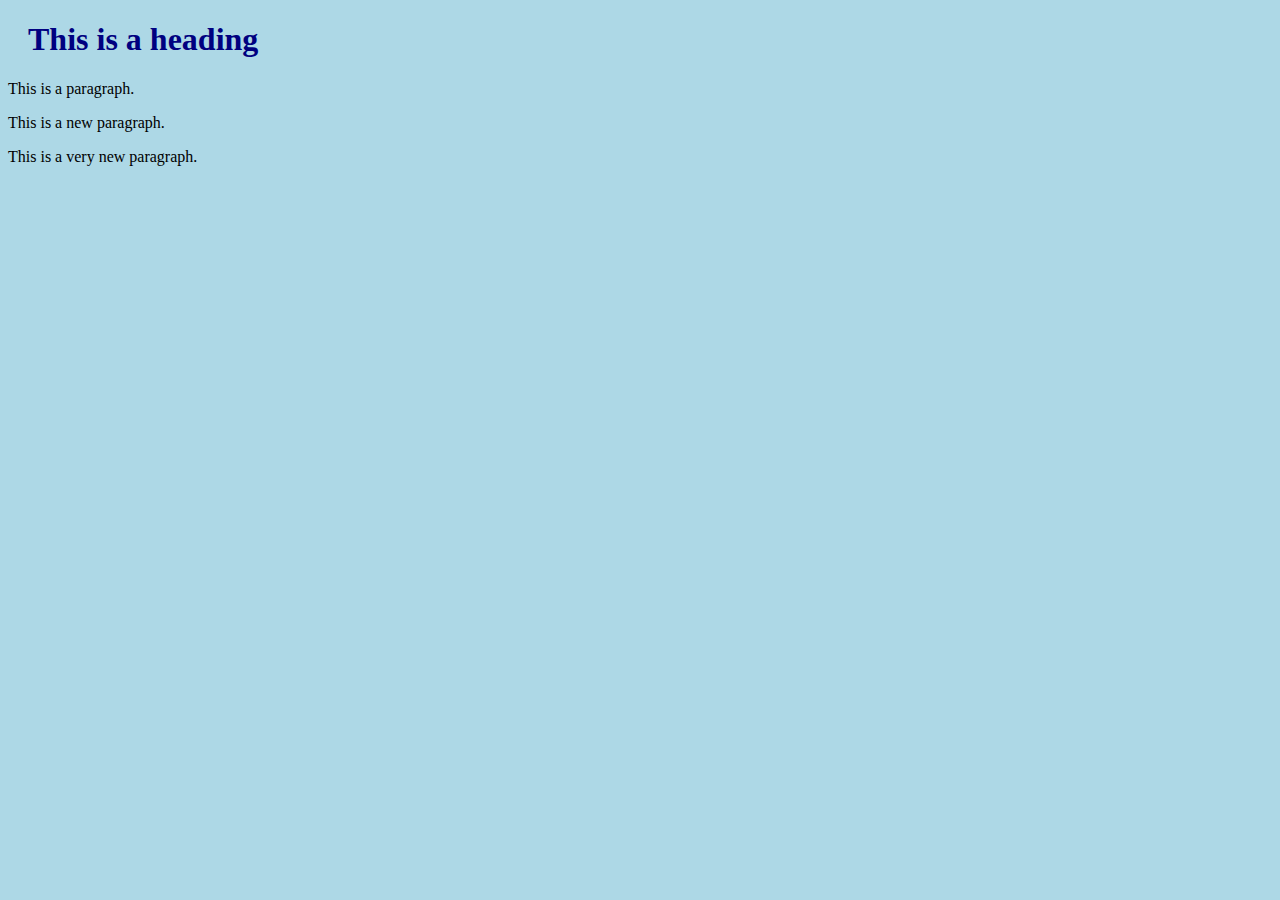
<file: Class_03/index.html>
<!--https://www.w3schools.com/css/tryit.asp?filename=trycss_howto_external-->

<!DOCTYPE html>
<html>
<head>
<!-- <link rel="stylesheet" href="C:\Users\Gatis\Downloads\DialogsAB_JS\Class_03\styles\mystyle.css> -->
<!-- <link rel="stylesheet" href="Class_03\styles\mystyle.css"> -->  
<link rel="stylesheet" href="./styles/mystyle.css ">
<!-- <link rel="stylesheet" href="../Class_02/mystyle.css"> -->
<!-- <link rel="stylesheet" href="https://www.some.com/.../mystyle.css"> -->
</head>
<body>

<h1>This is a heading</h1>
<p>This is a paragraph.</p>
<p>This is a new paragraph.</p>
<p>This is a very new paragraph.</p>

<script> console.log ("Hello World!"); </script>

</body>
</html>
</file>
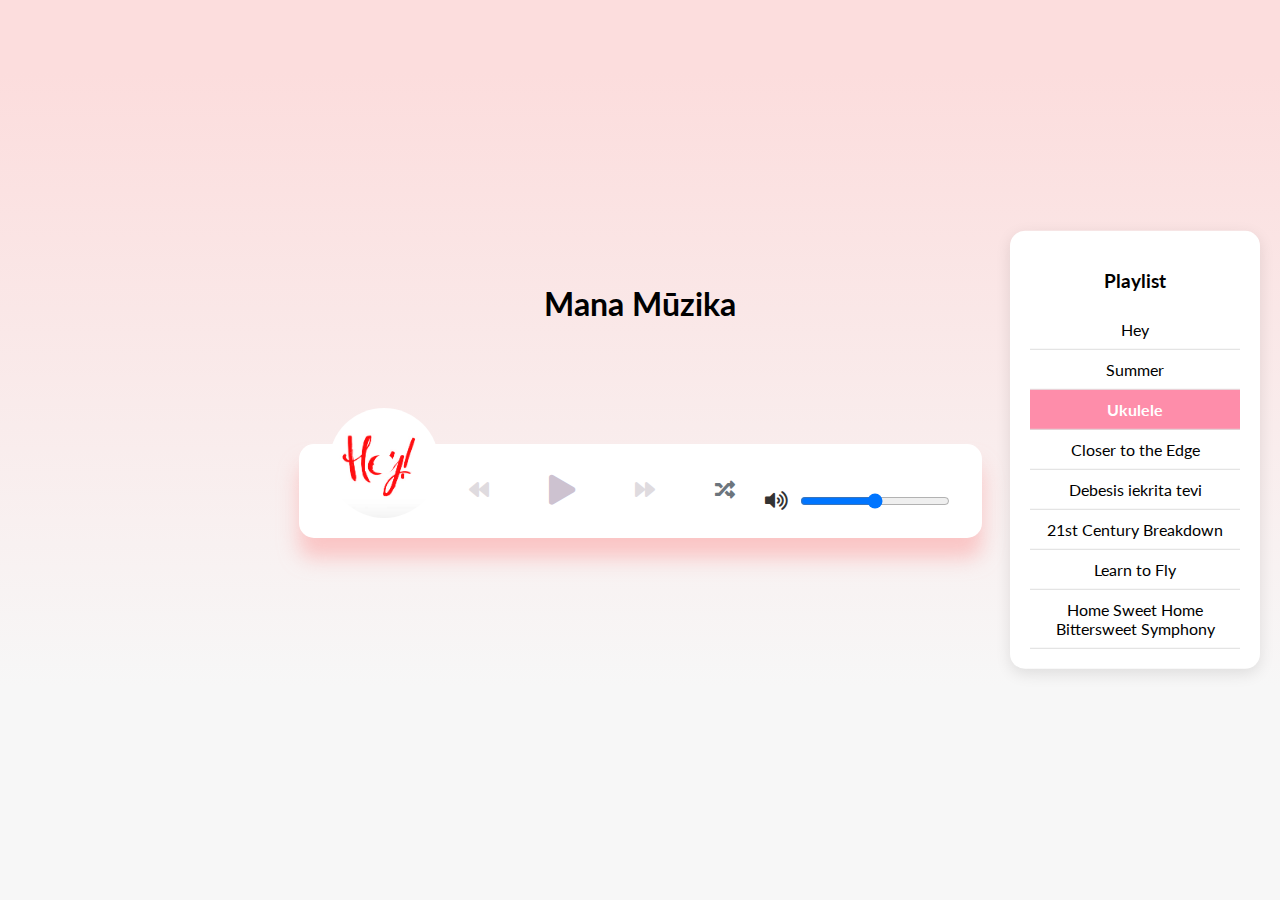
<file: Projekts_1/index.html>
<!--https://github.com/bradtraversy/vanillawebprojects/blob/master/music-player/style.css-->

<!DOCTYPE html>
<html lang="en">
  <head>
    <meta charset="UTF-8" />
    <meta name="viewport" content="width=device-width, initial-scale=1.0" />
    <meta http-equiv="X-UA-Compatible" content="ie=edge" />
    <link
      rel="stylesheet"
      href="https://cdnjs.cloudflare.com/ajax/libs/font-awesome/5.10.2/css/all.min.css"
    />
    <link rel="stylesheet" href="styles/mystyle.css" />
    <title>My Music Player</title>
  </head>
  <body>
    <h1>Mana Mūzika</h1>

    <div class="music-container" id="music-container">
      <div class="music-info">
        <h4 id="title"></h4>
        <div class="progress-container" id="progress-container">
          <div class="progress" id="progress"></div>
        </div>
        <span id="currTime">00:00</span> / <span id="durTime">00:00</span>
        <!--<div class="volume-container">
          <i class="fas fa-volume-up"></i>
          <input type="range" id="volume" min="0" max="1" step="0.01" value="0.5" />
        </div>-->
      </div>

      <audio src="music/ukulele.mp3" id="audio"></audio>

      <div class="img-container">
        <img src="images/ukulele.jpg" alt="music-cover" id="cover" />
      </div>

      <div class="navigation">
        <button id="prev" class="action-btn">
          <i class="fas fa-backward"></i>
        </button>
        <button id="play" class="action-btn action-btn-big">
          <i class="fas fa-play"></i>
        </button>
        <button id="next" class="action-btn">
          <i class="fas fa-forward"></i>
        </button>
        <button id="shuffle" class="action-btn">
          <i class="fas fa-random"></i>
        </button>
      </div>

      <!-- Skaļuma regulēšana -->
      <div class="volume-container">
        <i class="fas fa-volume-up"></i>
        <input type="range" id="volume" min="0" max="1" step="0.01" value="0.5" />
      </div>
    </div>

    <!-- Playlist konteiners -->
<div class="playlist-container">
  <h3>Playlist</h3>
  <ul id="playlist">
    <li id="song-0" class="playlist-item">Hey</li>
    <li id="song-1" class="playlist-item">Summer</li>
    <li id="song-2" class="playlist-item">Ukulele</li>
    <li id="song-3" class="playlist-item">Closer to the Edge</li>
    <li id="song-4" class="playlist-item">Debesis iekrita tevi</li>
    <li id="song-5" class="playlist-item">21st Century Breakdown</li>
    <li id="song-6" class="playlist-item">Learn to Fly</li>
    <li id="song-7" class="playlist-item">Home Sweet Home Bittersweet Symphony</li>
  </ul>
</div>
</div>

    <script src="scripts/script.js"></script>
  </body>
</html>
</file>
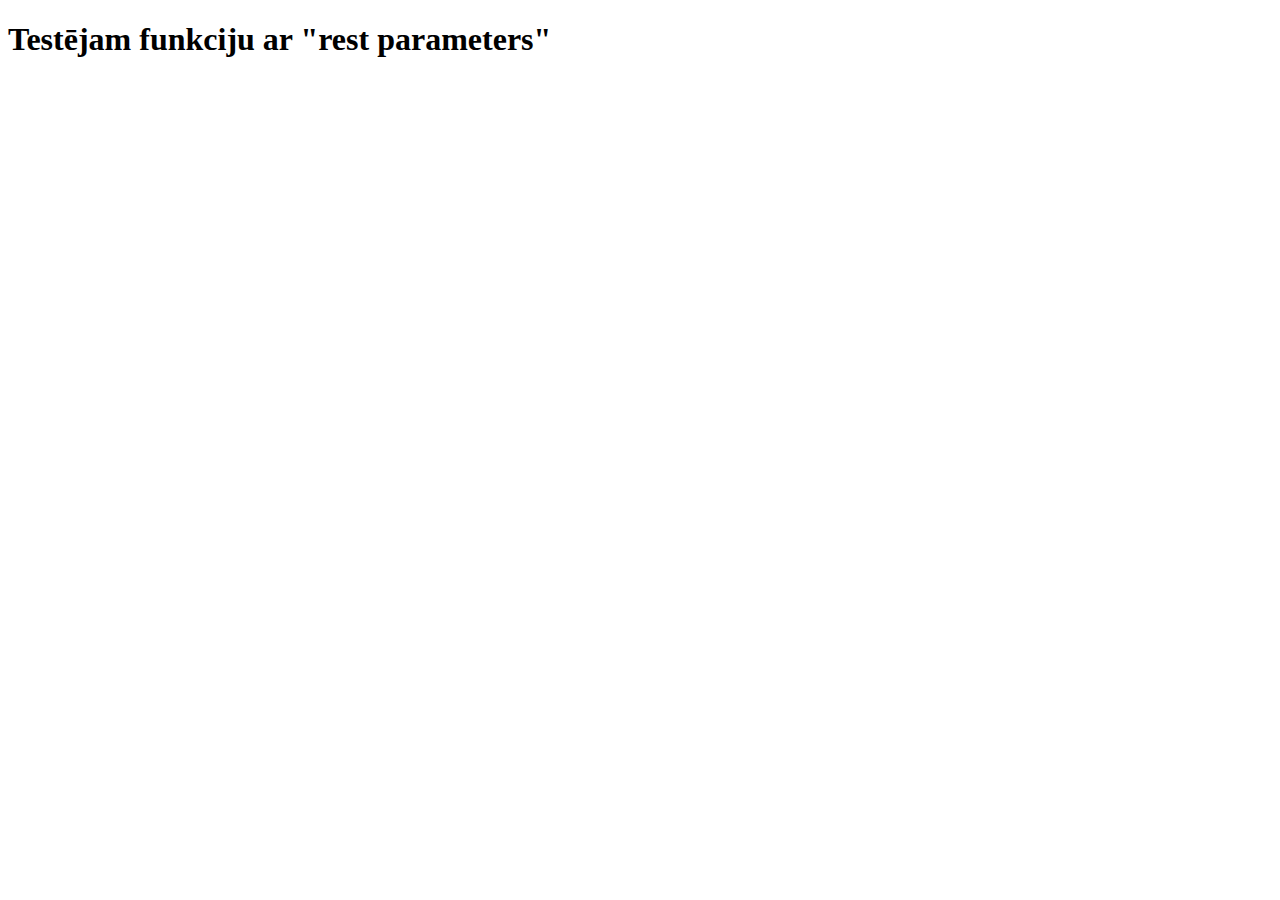
<file: Projekts_2/index.html>
<!DOCTYPE html>
<html>
<head>
   
    <title>JavaScript Test</title>
    
</head>
<body>
    <h1>Testējam funkciju ar "rest parameters"</h1>
    <script src="scripts/script.js"></script>
</body>
</html>
</file>
<file: Class_03/styles/mystyle.css>
body {
    background-color: lightblue;
  }
  
  h1 {
    color: navy;
    margin-left: 20px;
  }
</file>
<file: Class_02/mystyle.css>
p {
    color:darkred;   
  }

body {
    background-color:gray;
  }
</file>
<file: Projekts_1/styles/mystyle.css>
@import url('https://fonts.googleapis.com/css?family=Lato&display=swap');

* {
  box-sizing: border-box;
}

body {
  background-image: linear-gradient(
    0deg,
    rgba(247, 247, 247, 1) 23.8%,
    rgba(252, 221, 221, 1) 92%
  );
  height: 100vh;
  display: flex;
  flex-direction: column;
  align-items: center;
  justify-content: center;
  font-family: 'Lato', sans-serif;
  margin: 0;
}

.music-container {
  background-color: #fff;
  border-radius: 15px;
  box-shadow: 0 20px 20px 0 rgba(252, 169, 169, 0.6);
  display: flex;
  padding: 20px 30px;
  position: relative;
  margin: 100px 0;
  z-index: 10;
}

.img-container {
  position: relative;
  width: 110px;
}

.img-container::after {
  content: '';
  background-color: #fff;
  border-radius: 50%;
  position: absolute;
  bottom: 100%;
  left: 50%;
  width: 20px;
  height: 20px;
  transform: translate(-50%, 50%);
}

.img-container img {
  border-radius: 50%;
  object-fit: cover;
  height: 110px;
  width: inherit;
  position: absolute;
  bottom: 0;
  left: 0;
  animation: rotate 3s linear infinite;

  animation-play-state: paused;
}

.music-container.play .img-container img {
  animation-play-state: running;
}

@keyframes rotate {
  from {
    transform: rotate(0deg);
  }

  to {
    transform: rotate(360deg);
  }
}

.navigation {
  display: flex;
  align-items: center;
  justify-content: center;
  z-index: 1;
}

.action-btn {
  background-color: #fff;
  border: 0;
  color: #dfdbdf;
  font-size: 20px;
  cursor: pointer;
  padding: 10px;
  margin: 0 20px;
}

.action-btn.action-btn-big {
  color: #cdc2d0;
  font-size: 30px;
}

.action-btn:focus {
  outline: 0;
}

.music-info {
  background-color: rgba(255, 255, 255, 0.5);
  border-radius: 15px 15px 0 0;
  position: absolute;
  top: 0;
  left: 20px;
  width: calc(100% - 40px);
  padding: 10px 10px 10px 150px;
  opacity: 0;
  transform: translateY(0%);
  transition: transform 0.3s ease-in, opacity 0.3s ease-in;
  z-index: 0;
}

.music-container.play .music-info {
  opacity: 1;
  transform: translateY(-100%);
}

.music-info h4 {
  margin: 0;
}

.progress-container {
  background: #fff;
  border-radius: 5px;
  cursor: pointer;
  margin: 10px 0;
  height: 4px;
  width: 100%;
}

.progress {
  background-color: #fe8daa;
  border-radius: 5px;
  height: 100%;
  width: 0%;
  transition: width 0.1s linear;
}
.volume-container {
  margin-top: 20px; /* Atstarpe no pleijera */
  display: flex;
  align-items: center;
  justify-content: center;
  gap: 10px;
}

.volume-container i {
  font-size: 20px;
  color: #333;
}

.volume-container input[type="range"] {
  width: 150px; /* Skaļuma regulētāja izmērs */
  cursor: pointer;
}

.playlist-container {
  background-color: #fff;
  border-radius: 15px;
  box-shadow: 0 5px 15px rgba(0, 0, 0, 0.1);
  padding: 20px;
  width: 250px;
  height: fit-content;
  position: absolute;
  top: 50%;
  right: 20px; /* Playlist atrodas labajā pusē */
  transform: translateY(-50%);
  text-align: center;
}

.playlist-container ul {
  list-style-type: none;
  padding: 0;
  margin: 0;
}

.playlist-container li {
  padding: 10px 5px;
  cursor: pointer;
  border-bottom: 1px solid #ddd;
}

.playlist-container li.active {
  background-color: #fe8daa;
  color: #fff;
  font-weight: bold;
}

.action-btn {
  background-color: #fff;
  border: 0;
  color: #dfdbdf;
  font-size: 20px;
  cursor: pointer;
  padding: 10px;
  margin: 0 20px;
}

#shuffle {
  color: #6c757d;
}

#shuffle.active {
  color: #fe8daa; /* Aktīva shuffle krāsa */
}
</file>
